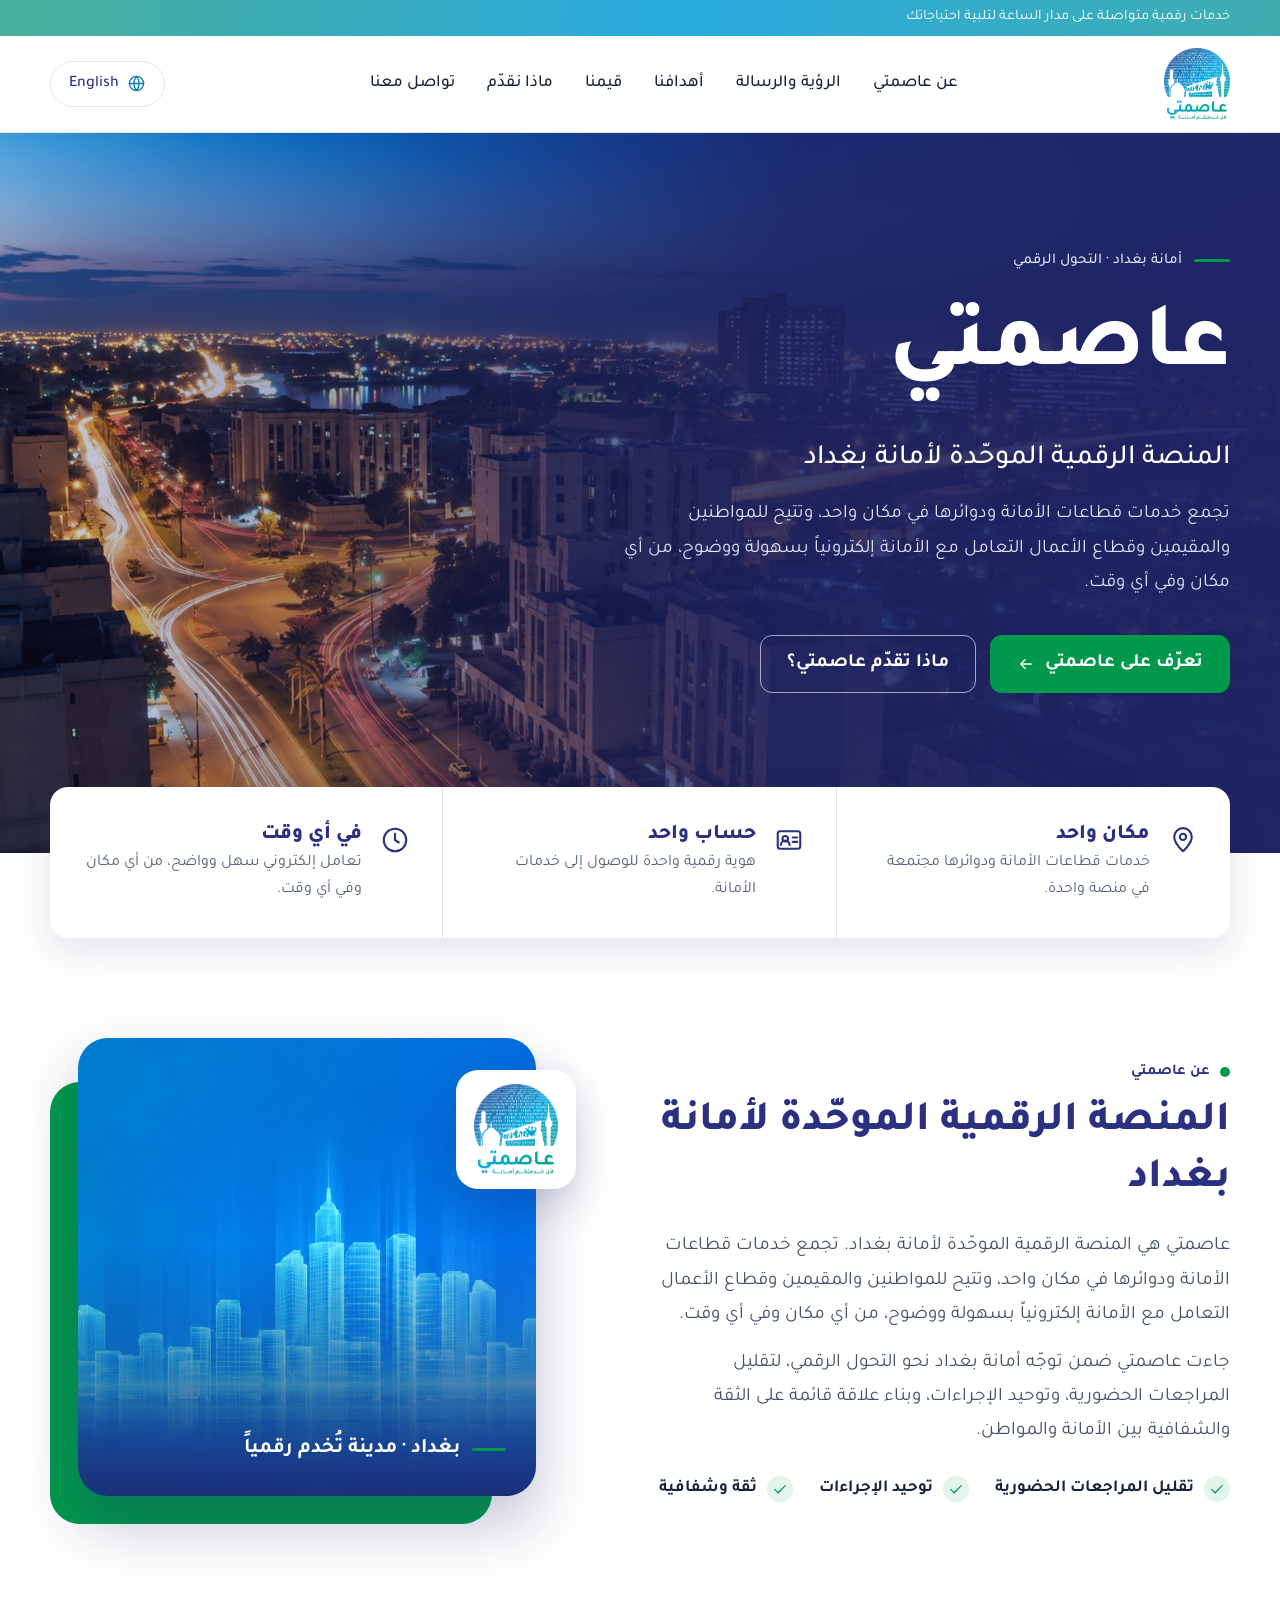
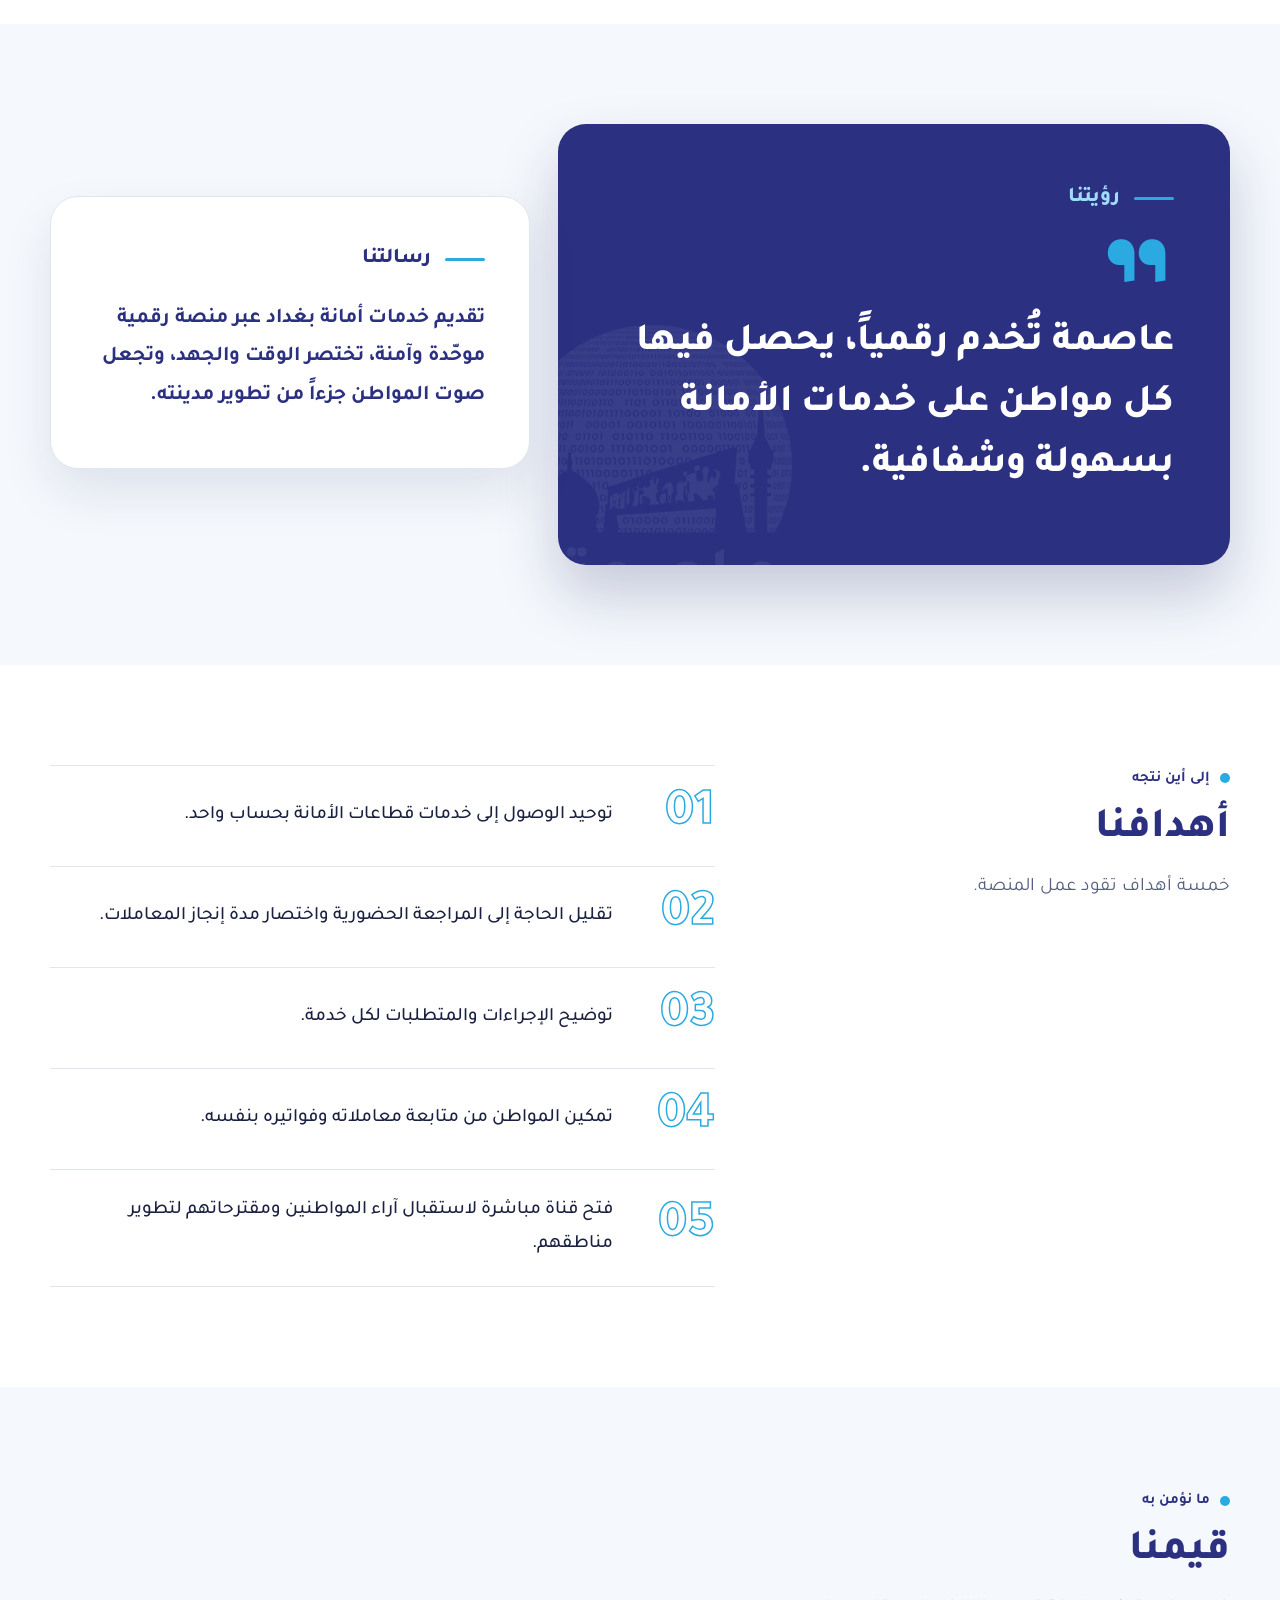
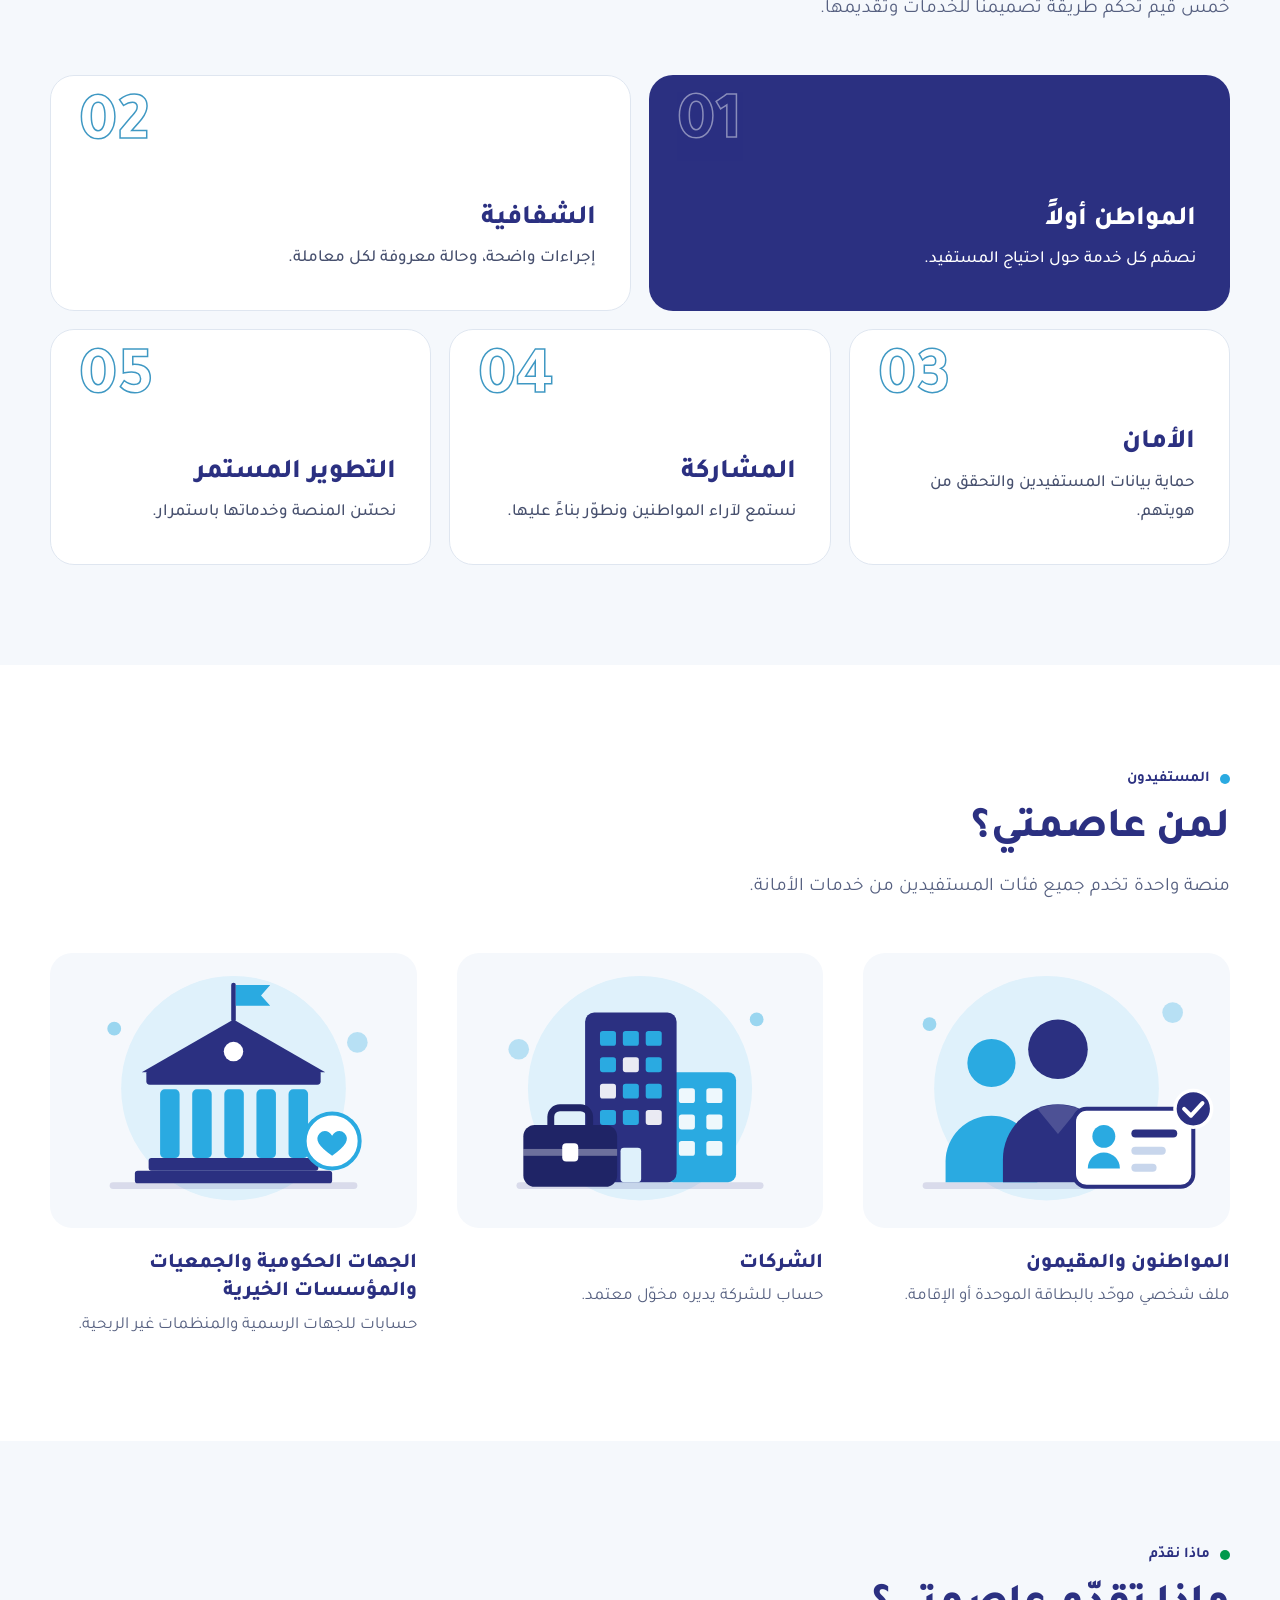
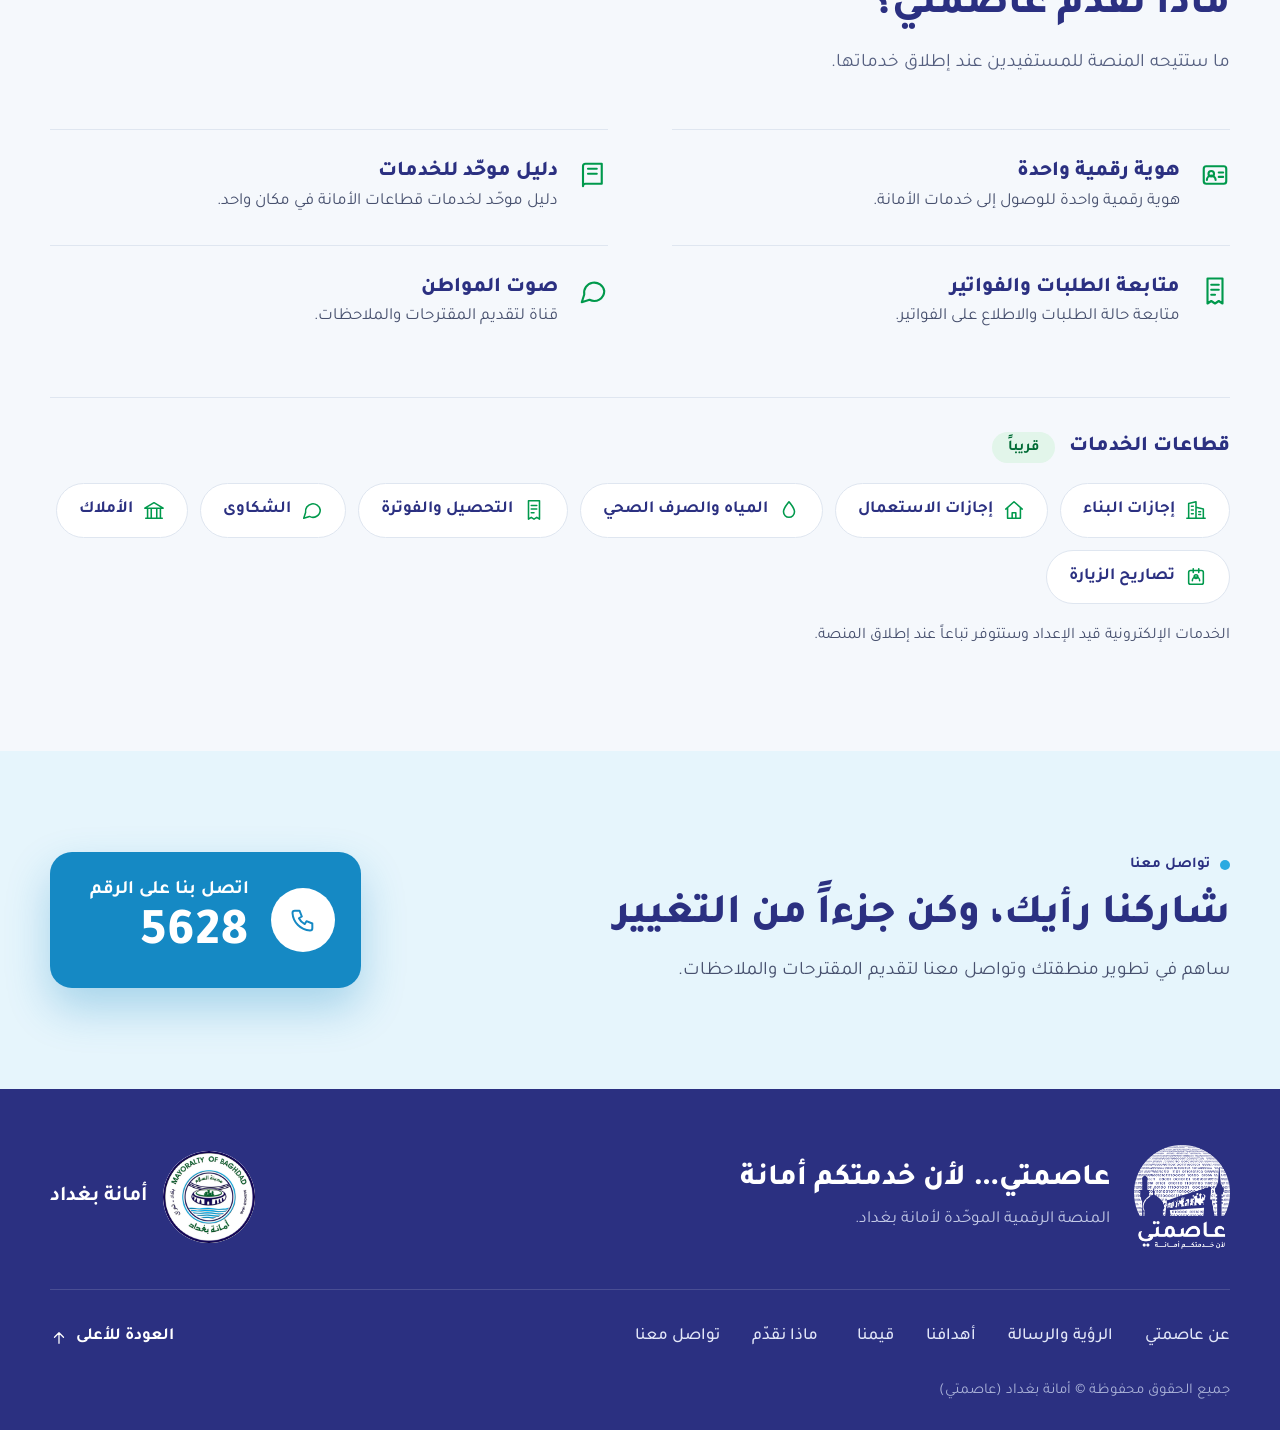
<file: index.html>
<!DOCTYPE html>
<html lang="ar" dir="rtl">
<head>
  <meta charset="UTF-8">
  <meta name="viewport" content="width=device-width, initial-scale=1.0">
  <title>عاصمتي | المنصة الرقمية الموحّدة لأمانة بغداد</title>
  <meta name="description" content="عاصمتي هي المنصة الرقمية الموحّدة لأمانة بغداد. تجمع خدمات قطاعات الأمانة ودوائرها في مكان واحد.">
  <meta property="og:title" content="عاصمتي | Asimti">
  <meta property="og:description" content="المنصة الرقمية الموحّدة لأمانة بغداد">
  <meta property="og:image" content="assets/img/favicon-180.png">
  <link rel="icon" type="image/png" sizes="64x64" href="assets/img/favicon-64.png">
  <link rel="apple-touch-icon" href="assets/img/favicon-180.png">
  <link rel="preconnect" href="https://fonts.googleapis.com">
  <link rel="preconnect" href="https://fonts.gstatic.com" crossorigin>
  <link href="https://fonts.googleapis.com/css2?family=Tajawal:wght@400;500;700;800&display=swap" rel="stylesheet">
  <link rel="stylesheet" href="assets/css/style.css?v=332">
  <noscript><style>html:not(.ready) body { visibility: visible; }</style></noscript>
</head>
<body>
  <div class="topbar" id="top">
    <div class="container">
      <span data-i18n="top.tagline"></span>
    </div>
  </div>
  <header class="site-header">
    <div class="container">
      <div class="nav">
        <a class="brand" href="#top">
          <img src="assets/img/logo.png?v=2" alt="" width="66" height="72">
          <span class="sr-only" data-i18n="brand"></span>
        </a>
        <nav class="links" id="navLinks" aria-label="Main"><a href="#about" data-i18n="nav.about"></a><a href="#vision" data-i18n="nav.vision"></a><a href="#goals" data-i18n="nav.goals"></a><a href="#values" data-i18n="nav.values"></a><a href="#offer" data-i18n="nav.offer"></a><a href="#contact" data-i18n="nav.contact"></a></nav>
        <div class="tools">
          <button class="lang-btn" type="button" data-lang-toggle><svg viewBox="0 0 24 24" width="19" height="19" fill="none" stroke="currentColor" stroke-width="1.7" stroke-linecap="round" stroke-linejoin="round" aria-hidden="true"><circle cx="12" cy="12" r="9"/><path d="M3 12h18M12 3a14 14 0 0 1 0 18M12 3a14 14 0 0 0 0 18"/></svg><span data-i18n="lang.switch"></span></button>
          <button class="nav-toggle" id="navToggle" type="button" aria-expanded="false" aria-controls="navLinks"><svg viewBox="0 0 24 24" width="26" height="26" fill="none" stroke="currentColor" stroke-width="1.7" stroke-linecap="round" stroke-linejoin="round" aria-hidden="true"><path d="M4 6h16M4 12h16M4 18h16"/></svg><span class="sr-only" data-i18n="nav.menu"></span></button>
        </div>
      </div>
    </div>
  </header>

  <main>
    <section class="hero" id="hero">
      <img class="hero-bg" src="assets/img/hero.jpg" alt="" width="1877" height="838" fetchpriority="high">
      <div class="container">
        <div class="hero-text">
          <span class="hero-eyebrow" data-i18n="hero.badge"></span>
          <h1 data-i18n="hero.title"></h1>
          <p class="hero-lead" data-i18n="hero.lead"></p>
          <p class="hero-copy" data-i18n="hero.text"></p>
          <div class="hero-actions">
            <a class="btn btn-green" href="#about"><span data-i18n="hero.cta1"></span><svg viewBox="0 0 24 24" width="18" height="18" fill="none" stroke="currentColor" stroke-width="1.7" stroke-linecap="round" stroke-linejoin="round" aria-hidden="true"><path d="M19 12H5M11 6l-6 6 6 6"/></svg></a>
            <a class="btn btn-outline" href="#offer" data-i18n="hero.cta2"></a>
          </div>
        </div>
      </div>
    </section>

    <section class="highlights">
      <div class="container">
        <div class="hi-bar">
          <article class="hi">
            <span class="hi-ic"><svg viewBox="0 0 24 24" width="30" height="30" fill="none" stroke="currentColor" stroke-width="1.7" stroke-linecap="round" stroke-linejoin="round" aria-hidden="true"><path d="M12 21s7-6.200 7-11.500A7 7 0 0 0 5 9.500C5 14.800 12 21 12 21Z"/><circle cx="12" cy="9.500" r="2.500"/></svg></span>
            <div><h2 data-i18n="hi.1.t"></h2><p data-i18n="hi.1.d"></p></div>
          </article>
          <article class="hi">
            <span class="hi-ic"><svg viewBox="0 0 24 24" width="30" height="30" fill="none" stroke="currentColor" stroke-width="1.7" stroke-linecap="round" stroke-linejoin="round" aria-hidden="true"><rect x="3" y="5" width="18" height="14" rx="2"/><circle cx="9" cy="11" r="2.200"/><path d="M5.500 16a3.500 3.500 0 0 1 7 0M15 10h3.500M15 13.500h3.500"/></svg></span>
            <div><h2 data-i18n="hi.2.t"></h2><p data-i18n="hi.2.d"></p></div>
          </article>
          <article class="hi">
            <span class="hi-ic"><svg viewBox="0 0 24 24" width="30" height="30" fill="none" stroke="currentColor" stroke-width="1.7" stroke-linecap="round" stroke-linejoin="round" aria-hidden="true"><circle cx="12" cy="12" r="9"/><path d="M12 7v5l3 2"/></svg></span>
            <div><h2 data-i18n="hi.3.t"></h2><p data-i18n="hi.3.d"></p></div>
          </article>
        </div>
      </div>
    </section>

    <section class="section" id="about">
      <div class="container about-grid">
        <div class="reveal">
          <header class="sec-head start">
          <span class="eyebrow" data-i18n="about.eyebrow"></span>
          <h2 data-i18n="about.title"></h2>
        </header>
          <p class="lead" data-i18n="about.p1"></p>
          <p class="lead" data-i18n="about.p2"></p>
          <ul class="ticks">
            <li><svg viewBox="0 0 24 24" width="18" height="18" fill="none" stroke="currentColor" stroke-width="1.7" stroke-linecap="round" stroke-linejoin="round" aria-hidden="true"><path d="m5 12.500 4.500 4.500L19 7.500"/></svg><span data-i18n="about.k1"></span></li>
            <li><svg viewBox="0 0 24 24" width="18" height="18" fill="none" stroke="currentColor" stroke-width="1.7" stroke-linecap="round" stroke-linejoin="round" aria-hidden="true"><path d="m5 12.500 4.500 4.500L19 7.500"/></svg><span data-i18n="about.k2"></span></li>
            <li><svg viewBox="0 0 24 24" width="18" height="18" fill="none" stroke="currentColor" stroke-width="1.7" stroke-linecap="round" stroke-linejoin="round" aria-hidden="true"><path d="m5 12.500 4.500 4.500L19 7.500"/></svg><span data-i18n="about.k3"></span></li>
          </ul>
        </div>
        <figure class="about-art reveal">
          <div class="photo">
            <img src="assets/img/city.jpg" alt="" width="2172" height="724" loading="lazy">
            <figcaption data-i18n="about.caption"></figcaption>
          </div>
          <span class="badge"><img src="assets/img/logo.png?v=2" alt="" width="84" height="91"></span>
        </figure>
      </div>
    </section>

    <section class="section alt" id="vision">
      <div class="container vm">
        <article class="vm-vision reveal">
          <img class="vm-mark" src="assets/img/logo-white.png" alt="" width="368" height="400" loading="lazy">
          <h2 data-i18n="vision.title"></h2>
          <p data-i18n="vision.text"></p>
        </article>
        <article class="vm-mission reveal">
          <h2 data-i18n="mission.title"></h2>
          <p data-i18n="mission.text"></p>
        </article>
      </div>
    </section>

    <section class="section" id="goals">
      <div class="container split">
        <header class="sec-head start">
          <span class="eyebrow" data-i18n="goals.eyebrow"></span>
          <h2 data-i18n="goals.title"></h2>
          <p data-i18n="goals.lead"></p>
        </header>
        <ol class="goals">
          <li class="reveal"><span class="num">01</span><p data-i18n="goals.1"></p></li>
          <li class="reveal"><span class="num">02</span><p data-i18n="goals.2"></p></li>
          <li class="reveal"><span class="num">03</span><p data-i18n="goals.3"></p></li>
          <li class="reveal"><span class="num">04</span><p data-i18n="goals.4"></p></li>
          <li class="reveal"><span class="num">05</span><p data-i18n="goals.5"></p></li>
        </ol>
      </div>
    </section>

    <section class="section alt" id="values">
      <div class="container">
        <header class="sec-head start">
          <span class="eyebrow" data-i18n="values.eyebrow"></span>
          <h2 data-i18n="values.title"></h2>
          <p data-i18n="values.lead"></p>
        </header>
        <div class="values">
          <article class="value v1 reveal">
            <span class="idx" aria-hidden="true">01</span>
            <h3 data-i18n="values.1.t"></h3>
            <p data-i18n="values.1.d"></p>
          </article>
          <article class="value v2 reveal">
            <span class="idx" aria-hidden="true">02</span>
            <h3 data-i18n="values.2.t"></h3>
            <p data-i18n="values.2.d"></p>
          </article>
          <article class="value v3 reveal">
            <span class="idx" aria-hidden="true">03</span>
            <h3 data-i18n="values.3.t"></h3>
            <p data-i18n="values.3.d"></p>
          </article>
          <article class="value v4 reveal">
            <span class="idx" aria-hidden="true">04</span>
            <h3 data-i18n="values.4.t"></h3>
            <p data-i18n="values.4.d"></p>
          </article>
          <article class="value v5 reveal">
            <span class="idx" aria-hidden="true">05</span>
            <h3 data-i18n="values.5.t"></h3>
            <p data-i18n="values.5.d"></p>
          </article>
        </div>
      </div>
    </section>

    <section class="section" id="who">
      <div class="container">
        <header class="sec-head">
          <span class="eyebrow" data-i18n="who.eyebrow"></span>
          <h2 data-i18n="who.title"></h2>
          <p data-i18n="who.lead"></p>
        </header>
        <div class="who">
          <article class="who-item reveal">
            <img src="assets/img/who-individual.svg?v=2" alt="" width="320" height="240" loading="lazy">
            <h3 data-i18n="who.1.t"></h3>
            <p data-i18n="who.1.d"></p>
          </article>
          <article class="who-item reveal">
            <img src="assets/img/who-business.svg?v=2" alt="" width="320" height="240" loading="lazy">
            <h3 data-i18n="who.2.t"></h3>
            <p data-i18n="who.2.d"></p>
          </article>
          <article class="who-item reveal">
            <img src="assets/img/who-government.svg?v=2" alt="" width="320" height="240" loading="lazy">
            <h3 data-i18n="who.3.t"></h3>
            <p data-i18n="who.3.d"></p>
          </article>
        </div>
      </div>
    </section>

    <section class="section alt" id="offer">
      <div class="container">
        <header class="sec-head">
          <span class="eyebrow" data-i18n="offer.eyebrow"></span>
          <h2 data-i18n="offer.title"></h2>
          <p data-i18n="offer.lead"></p>
        </header>
        <div class="offers">
          <article class="offer reveal">
            <span class="offer-ic"><svg viewBox="0 0 24 24" width="30" height="30" fill="none" stroke="currentColor" stroke-width="1.7" stroke-linecap="round" stroke-linejoin="round" aria-hidden="true"><rect x="3" y="5" width="18" height="14" rx="2"/><circle cx="9" cy="11" r="2.200"/><path d="M5.500 16a3.500 3.500 0 0 1 7 0M15 10h3.500M15 13.500h3.500"/></svg></span>
            <div>
              <h3 data-i18n="offer.1.t"></h3>
              <p data-i18n="offer.1.d"></p>
            </div>
          </article>
          <article class="offer reveal">
            <span class="offer-ic"><svg viewBox="0 0 24 24" width="30" height="30" fill="none" stroke="currentColor" stroke-width="1.7" stroke-linecap="round" stroke-linejoin="round" aria-hidden="true"><path d="M4 5a2 2 0 0 1 2-2h13v16H6a2 2 0 0 0-2 2V5ZM8 7h7M8 11h7"/></svg></span>
            <div>
              <h3 data-i18n="offer.2.t"></h3>
              <p data-i18n="offer.2.d"></p>
            </div>
          </article>
          <article class="offer reveal">
            <span class="offer-ic"><svg viewBox="0 0 24 24" width="30" height="30" fill="none" stroke="currentColor" stroke-width="1.7" stroke-linecap="round" stroke-linejoin="round" aria-hidden="true"><path d="M6 2h12v20l-3-2-3 2-3-2-3 2V2ZM9 7h6M9 11h6M9 15h3"/></svg></span>
            <div>
              <h3 data-i18n="offer.3.t"></h3>
              <p data-i18n="offer.3.d"></p>
            </div>
          </article>
          <article class="offer reveal">
            <span class="offer-ic"><svg viewBox="0 0 24 24" width="30" height="30" fill="none" stroke="currentColor" stroke-width="1.7" stroke-linecap="round" stroke-linejoin="round" aria-hidden="true"><path d="M21 12a8 8 0 0 1-11.800 7L3 21l2-6.200A8 8 0 1 1 21 12Z"/></svg></span>
            <div>
              <h3 data-i18n="offer.4.t"></h3>
              <p data-i18n="offer.4.d"></p>
            </div>
          </article>
        </div>
        <div class="sectors reveal">
          <div class="sectors-head">
            <h3 data-i18n="sectors.title"></h3>
            <span class="soon" data-i18n="soon"></span>
          </div>
          <ul class="sector-grid">
            <li><svg viewBox="0 0 24 24" width="22" height="22" fill="none" stroke="currentColor" stroke-width="1.7" stroke-linecap="round" stroke-linejoin="round" aria-hidden="true"><path d="M4 21V5l8-2v18M12 9l8 2v10M2 21h20M7 8h2M7 12h2M7 16h2M15 14h2M15 17h2"/></svg><span data-i18n="sector.1"></span></li>
            <li><svg viewBox="0 0 24 24" width="22" height="22" fill="none" stroke="currentColor" stroke-width="1.7" stroke-linecap="round" stroke-linejoin="round" aria-hidden="true"><path d="M3 11 12 3l9 8M5 10v11h14V10M10 21v-6h4v6"/></svg><span data-i18n="sector.2"></span></li>
            <li><svg viewBox="0 0 24 24" width="22" height="22" fill="none" stroke="currentColor" stroke-width="1.7" stroke-linecap="round" stroke-linejoin="round" aria-hidden="true"><path d="M12 3c3 4 6 7 6 11a6 6 0 0 1-12 0c0-4 3-7 6-11Z"/></svg><span data-i18n="sector.3"></span></li>
            <li><svg viewBox="0 0 24 24" width="22" height="22" fill="none" stroke="currentColor" stroke-width="1.7" stroke-linecap="round" stroke-linejoin="round" aria-hidden="true"><path d="M6 2h12v20l-3-2-3 2-3-2-3 2V2ZM9 7h6M9 11h6M9 15h3"/></svg><span data-i18n="sector.4"></span></li>
            <li><svg viewBox="0 0 24 24" width="22" height="22" fill="none" stroke="currentColor" stroke-width="1.7" stroke-linecap="round" stroke-linejoin="round" aria-hidden="true"><path d="M21 12a8 8 0 0 1-11.800 7L3 21l2-6.200A8 8 0 1 1 21 12Z"/></svg><span data-i18n="sector.5"></span></li>
            <li><svg viewBox="0 0 24 24" width="22" height="22" fill="none" stroke="currentColor" stroke-width="1.7" stroke-linecap="round" stroke-linejoin="round" aria-hidden="true"><path d="M3 21h18M5 21V10M9 21V10M15 21V10M19 21V10M2 10l10-6 10 6Z"/></svg><span data-i18n="sector.6"></span></li>
            <li><svg viewBox="0 0 24 24" width="22" height="22" fill="none" stroke="currentColor" stroke-width="1.7" stroke-linecap="round" stroke-linejoin="round" aria-hidden="true"><rect x="4" y="5" width="16" height="15" rx="2"/><path d="M9 3v4M15 3v4M8 16a4 4 0 0 1 8 0"/><circle cx="12" cy="11.500" r="2"/></svg><span data-i18n="sector.7"></span></li>
          </ul>
          <p class="sectors-note" data-i18n="sectors.note"></p>
        </div>
      </div>
    </section>

    <section class="section blue" id="contact">
      <div class="container contact reveal">
        <div class="contact-text">
          <span class="eyebrow" data-i18n="contact.eyebrow"></span>
          <h2 data-i18n="contact.title"></h2>
          <p data-i18n="contact.text"></p>
        </div>
        <a class="phone" href="tel:5628">
          <span class="phone-ic"><svg viewBox="0 0 24 24" width="28" height="28" fill="none" stroke="currentColor" stroke-width="1.7" stroke-linecap="round" stroke-linejoin="round" aria-hidden="true"><path d="M5 4h4l2 5-2.500 1.500a11 11 0 0 0 5 5L15 13l5 2v4a2 2 0 0 1-2 2A16 16 0 0 1 3 6a2 2 0 0 1 2-2Z"/></svg></span>
          <span class="phone-text"><small data-i18n="contact.call"></small><b dir="ltr">5628</b></span>
        </a>
      </div>
    </section>
  </main>

  <footer class="site-footer">
    <div class="container">
      <div class="footer-top">
        <div class="footer-brand">
          <img src="assets/img/logo-white.png" alt="" width="96" height="104">
          <div>
            <strong data-i18n="slogan.big"></strong>
            <p data-i18n="footer.text"></p>
          </div>
        </div>
        <span class="owner"><img src="assets/img/baghdad.png?v=3" alt="" width="92" height="92"><span data-i18n="footer.owner"></span></span>
      </div>
      <div class="footer-bottom">
        <ul class="footer-links"><li><a href="#about" data-i18n="nav.about"></a></li><li><a href="#vision" data-i18n="nav.vision"></a></li><li><a href="#goals" data-i18n="nav.goals"></a></li><li><a href="#values" data-i18n="nav.values"></a></li><li><a href="#offer" data-i18n="nav.offer"></a></li><li><a href="#contact" data-i18n="nav.contact"></a></li></ul>
        <a class="to-top" href="#top"><span data-i18n="footer.top"></span><svg viewBox="0 0 24 24" width="18" height="18" fill="none" stroke="currentColor" stroke-width="1.7" stroke-linecap="round" stroke-linejoin="round" aria-hidden="true"><path d="M12 19V5M6 11l6-6 6 6"/></svg></a>
      </div>
      <p class="footer-rights" data-i18n="footer.rights"></p>
    </div>
  </footer>

  <script src="assets/js/site.js?v=33"></script>
</body>
</html>
</file>
<file: assets/css/style.css>
/* Asimti landing page
   Brand colours and their share: Dark Blue #2b3081 (40%), Light Blue #2aaae1 (35%), Green #00994c (15%), white, grey
   Font: Tajawal */
:root {
  --navy: #2b3081;
  --navy-deep: #1f2466;
  --blue: #2aaae1;
  --blue-ink: #0f7fb5;
  --sky: #e6f5fc;
  --green: #00994c;
  --green-deep: #007f3f;
  --mint: #e2f5ea;
  --green-ink: #006b35;
  --ink: #1a2040;
  --body: #47506e;
  --muted: #566080;
  --line: #dfe6f0;
  --alt: #f5f8fc;
  --radius: 18px;
  --shadow: 0 14px 38px rgba(31, 36, 102, 0.12);
  --ease: cubic-bezier(.2, .7, .2, 1);
}

* { box-sizing: border-box; margin: 0; padding: 0; }
html { scroll-behavior: smooth; scroll-padding-top: 112px; }
html:not(.ready) body { visibility: hidden; }
body { font-family: "Tajawal", system-ui, "Segoe UI", sans-serif; background: #fff; color: var(--body); line-height: 1.8; font-size: 17px; }
img { max-width: 100%; display: block; }
a { color: inherit; text-decoration: none; }
button { font: inherit; color: inherit; cursor: pointer; }
ul, ol { list-style: none; }
h1, h2, h3, h4 { color: var(--ink); line-height: 1.35; font-weight: 700; }
.container { width: min(1180px, 100% - 48px); margin-inline: auto; }
.sr-only { position: absolute; width: 1px; height: 1px; overflow: hidden; clip: rect(0 0 0 0); white-space: nowrap; }
:focus-visible { outline: 3px solid var(--blue); outline-offset: 3px; border-radius: 6px; }

.anim .reveal { opacity: 0; transform: translateY(14px); transition: opacity .6s var(--ease), transform .6s var(--ease); }
.anim .reveal.in { opacity: 1; transform: none; }

/* ---------- buttons ---------- */
.btn { display: inline-flex; align-items: center; gap: 10px; padding: 11px 26px; border-radius: 12px; font-weight: 700; font-size: 19px; border: 1.5px solid transparent; transition: background .2s, color .2s, border-color .2s; }
.btn-green { background: var(--green); color: #fff; }
.btn-green:hover { background: var(--green-deep); }
.btn-outline { border-color: rgba(255, 255, 255, .6); color: #fff; }
.btn-outline:hover { background: rgba(255, 255, 255, .12); border-color: #fff; }
.btn-primary { background: var(--navy); color: #fff; }
html[dir="ltr"] .btn svg { transform: scaleX(-1); }

/* ---------- section basics ---------- */
.section { padding: 100px 0; --accent: var(--blue); }
.sec-head { max-width: 760px; margin-bottom: 48px; }
.eyebrow { display: inline-flex; align-items: center; gap: 10px; color: var(--navy); font-weight: 700; font-size: 15px; margin-bottom: 10px; }
.eyebrow::before { content: ""; width: 10px; height: 10px; border-radius: 50%; background: var(--accent); }
.sec-head h2, .contact h2 { font-size: clamp(30px, 3.4vw, 42px); font-weight: 800; color: var(--navy); }
.sec-head p { color: var(--muted); font-size: 19px; margin-top: 12px; }

/* ---------- header: full-width bar ---------- */
.topbar { background: linear-gradient(100deg, #4aaf99, #28abe0 53%, #40adb0); color: #fff; }
.topbar .container { display: flex; align-items: center; min-height: 36px; }
.topbar span { font-size: 14.5px; font-weight: 400; line-height: 1.5; }
.site-header { position: sticky; top: 0; z-index: 50; background: #fff; border-bottom: 1px solid var(--line); transition: box-shadow .25s; }
.site-header.scrolled { box-shadow: 0 8px 24px rgba(31, 36, 102, .09); }
.nav { position: relative; display: flex; align-items: center; gap: 20px; min-height: 96px; }
.brand { display: flex; align-items: center; gap: 14px; min-width: 44px; min-height: 44px; }
.brand img { height: 72px; width: auto; }
.links { display: flex; gap: 2px; margin-inline: auto; }
.links a { position: relative; padding: 12px 15px; font-weight: 500; color: var(--ink); transition: color .2s; }
.links a::after { content: ""; position: absolute; inset-inline: 15px; bottom: 4px; height: 3px; border-radius: 3px; background: var(--green); transform: scaleX(0); transition: transform .25s var(--ease); }
.links a:hover, .links a.active { color: var(--navy); }
.links a:hover::after, .links a.active::after { transform: scaleX(1); }
.links a.active { font-weight: 700; }
.tools { display: flex; align-items: center; gap: 12px; }
.lang-btn { display: inline-flex; align-items: center; gap: 8px; min-height: 44px; padding: 8px 18px; background: #fff; border: 1px solid var(--line); border-radius: 999px; font-size: 16px; font-weight: 500; color: var(--navy); transition: border-color .2s, background .2s; }
.lang-btn svg { color: var(--blue-ink); }
.lang-btn:hover { border-color: var(--blue); background: var(--sky); }
.nav-toggle { display: none; align-items: center; justify-content: center; min-width: 46px; min-height: 46px; background: var(--navy); border: 0; padding: 8px; border-radius: 12px; color: #fff; }

/* ---------- hero ---------- */
.hero { position: relative; overflow: hidden; background: var(--navy-deep); color: #fff; }
.hero-bg { position: absolute; inset: 0; width: 100%; height: 100%; object-fit: cover; object-position: center 60%; }
.hero::after { content: ""; position: absolute; inset: 0; background: linear-gradient(to left, rgba(31, 36, 102, .97) 0%, rgba(31, 36, 102, .88) 38%, rgba(31, 36, 102, .42) 72%, rgba(31, 36, 102, .22) 100%); }
html[dir="ltr"] .hero::after { background: linear-gradient(to right, rgba(31, 36, 102, .97) 0%, rgba(31, 36, 102, .88) 38%, rgba(31, 36, 102, .42) 72%, rgba(31, 36, 102, .22) 100%); }
.hero .container { position: relative; z-index: 1; padding-block: 112px 160px; }
.hero-text { max-width: 620px; }
.hero-eyebrow { display: inline-flex; align-items: center; gap: 12px; font-size: 15px; font-weight: 500; color: #dfe4f7; margin-bottom: 18px; }
.hero-eyebrow::before { content: ""; width: 36px; height: 3px; border-radius: 3px; background: var(--green); }
.hero h1 { color: #fff; font-size: clamp(56px, 7.4vw, 92px); font-weight: 800; line-height: 1.3; padding-bottom: .14em; }
.hero-lead { font-size: clamp(21px, 2.3vw, 28px); font-weight: 500; color: #fff; margin-block: 14px 18px; line-height: 1.5; }
.hero-copy { font-size: 19px; color: #dde2f5; margin-bottom: 34px; }
.hero-actions { display: flex; flex-wrap: wrap; gap: 14px; }

/* ---------- highlights ---------- */
.highlights { position: relative; z-index: 2; margin-top: -66px; }
.hi-bar { display: grid; grid-template-columns: repeat(3, 1fr); background: #fff; border-radius: var(--radius); box-shadow: var(--shadow); overflow: hidden; }
.hi { display: flex; gap: 18px; align-items: flex-start; padding: 34px 32px; }
.hi + .hi { border-inline-start: 1px solid var(--line); }
.hi-ic { flex: none; color: var(--navy); margin-top: 4px; }
.hi h2 { font-size: 21px; font-weight: 800; color: var(--navy); }
.hi p { font-size: 16px; color: var(--muted); line-height: 1.7; }

/* ---------- about ---------- */
.about-grid { display: grid; grid-template-columns: 1.05fr .95fr; gap: 72px; align-items: center; }
.about-grid .sec-head { margin-bottom: 22px; }
.lead { font-size: 19px; margin-bottom: 14px; }
.ticks { display: flex; flex-wrap: wrap; gap: 10px 26px; margin-top: 24px; }
.ticks li { display: flex; align-items: center; gap: 10px; font-weight: 700; color: var(--ink); }
.ticks svg { flex: none; width: 26px; height: 26px; padding: 4px; border-radius: 50%; background: var(--mint); color: var(--green); }
.about-art { position: relative; margin-inline-start: 40px; padding-bottom: 28px; padding-inline-end: 28px; }
.about-art::before { content: ""; position: absolute; inset-block: 44px 0; inset-inline: 44px 0; border-radius: 30px; background: var(--green); }
.about-art .photo { position: relative; overflow: hidden; aspect-ratio: 1; border-radius: 30px; box-shadow: 0 28px 60px rgba(31, 36, 102, .28); }
.about-art .photo img { width: 100%; height: 100%; object-fit: cover; object-position: 18% center; }
.about-art .photo::after { content: ""; position: absolute; inset: 0; background: linear-gradient(180deg, rgba(31, 36, 102, 0) 45%, rgba(31, 36, 102, .88) 100%); }
.about-art .badge { position: absolute; z-index: 2; top: 32px; inset-inline-start: -40px; padding: 14px 18px; background: #fff; border-radius: 22px; box-shadow: 0 16px 40px rgba(31, 36, 102, .22); }
.about-art .badge img { width: 84px; height: auto; }
.about-art figcaption { position: absolute; z-index: 1; inset-inline: 30px; bottom: 28px; display: flex; align-items: center; gap: 12px; font-size: 21px; font-weight: 700; color: #fff; }
.about-art figcaption::before { content: ""; flex: none; width: 34px; height: 3px; border-radius: 3px; background: var(--green); }

/* ---------- vision / mission: two offset statement panels ---------- */
.section.alt { background: var(--alt); }
#about, #offer { --accent: var(--green); }
.vm { display: grid; grid-template-columns: 1.4fr 1fr; gap: 28px; align-items: start; }
.vm-vision, .vm-mission { position: relative; overflow: hidden; border-radius: 28px; color: #fff; }
.vm-vision { background: var(--navy); padding: 60px 56px 68px; box-shadow: 0 30px 60px rgba(31, 36, 102, .22); }
.vm-mission { background: #fff; color: var(--navy); padding: 48px 44px 52px; margin-top: 72px; border: 1px solid var(--line); box-shadow: 0 24px 50px rgba(31, 36, 102, .10); }
.vm h2 { display: flex; align-items: center; gap: 14px; font-size: 21px; font-weight: 800; color: #9fdcfa; margin-bottom: 26px; }
.vm h2::before { content: ""; width: 40px; height: 3px; border-radius: 3px; background: var(--blue); }
.vm-mission h2 { color: var(--navy); }
.vm-mission h2::before { background: var(--blue); }
.vm-vision p { position: relative; font-size: clamp(27px, 3vw, 40px); font-weight: 800; line-height: 1.6; color: #fff; }
.vm-vision p::before { content: "\201D"; display: block; height: 74px; font-size: 130px; line-height: 1; color: var(--blue); }
html[dir="ltr"] .vm-vision p::before { content: "\201C"; }
.vm-mission p { font-size: 21px; font-weight: 700; line-height: 1.85; color: var(--navy); }
.vm-mark { position: absolute; inset-inline-end: -46px; bottom: -64px; width: 280px; height: auto; opacity: .07; pointer-events: none; }

.split { display: grid; grid-template-columns: .8fr 1.2fr; gap: 72px; align-items: start; }
.split .sec-head { position: sticky; top: 130px; margin-bottom: 0; }
.goals li { display: flex; align-items: center; gap: 28px; padding: 24px 0; border-bottom: 1px solid var(--line); }
.goals li:first-child { border-top: 1px solid var(--line); }
.goals .num { flex: none; min-width: 74px; font-size: 52px; font-weight: 800; line-height: 1; color: var(--blue); -webkit-text-stroke: 1.5px var(--blue); -webkit-text-fill-color: transparent; transition: -webkit-text-fill-color .25s; }
.goals li:hover .num { -webkit-text-fill-color: var(--blue); }
.goals p { font-size: 19px; font-weight: 500; color: var(--ink); }

/* ---------- values: brand-colour mosaic ---------- */
.values { display: grid; grid-template-columns: repeat(6, 1fr); gap: 18px; }
.value { position: relative; overflow: hidden; grid-column: span 2; display: flex; flex-direction: column; justify-content: flex-end; min-height: 236px; padding: 34px 34px 36px; border-radius: 24px; transition: transform .3s var(--ease), box-shadow .3s; }
.value:hover { transform: translateY(-5px); box-shadow: var(--shadow); }
.value .idx { position: absolute; top: 18px; inset-inline-end: 28px; font-size: 68px; font-weight: 800; line-height: 1; color: currentColor; -webkit-text-stroke: 1.5px currentColor; -webkit-text-fill-color: transparent; opacity: .45; }
.value h3 { font-size: 27px; font-weight: 800; color: inherit; margin-bottom: 6px; }
.value p { font-size: 17px; font-weight: 500; line-height: 1.75; color: inherit; }
.v1 { grid-column: span 3; background: var(--navy); color: #fff; }
.v2 { grid-column: span 3; }
.v2, .v3, .v4, .v5 { background: #fff; color: var(--navy); border: 1px solid var(--line); }
.v2 p, .v3 p, .v4 p, .v5 p { color: var(--body); }
.v2 .idx, .v3 .idx, .v4 .idx, .v5 .idx { color: var(--blue-ink); opacity: .8; }

.who { display: grid; grid-template-columns: repeat(3, 1fr); gap: 40px; }
.who-item img { width: 100%; height: auto; border-radius: 22px; background: var(--alt); margin-bottom: 22px; transition: transform .4s var(--ease); }
.who-item:hover img { transform: translateY(-6px); }
.who-item h3 { font-size: 21px; font-weight: 800; color: var(--navy); margin-bottom: 4px; }
.who-item p { color: var(--muted); }

/* ---------- offer + sectors ---------- */
.offers { display: grid; grid-template-columns: repeat(2, 1fr); gap: 0 64px; }
.offer { display: flex; gap: 20px; align-items: flex-start; padding: 28px 0; border-top: 1px solid var(--line); }
.offer-ic { flex: none; color: var(--green); margin-top: 2px; }
.offer h3 { font-size: 21px; font-weight: 800; color: var(--navy); }
.offer p { color: var(--body); font-size: 17px; }
.sectors { margin-top: 36px; padding-top: 34px; border-top: 1px solid var(--line); }
.sectors-head { display: flex; align-items: center; gap: 14px; margin-bottom: 20px; }
.sectors-head h3 { font-size: 21px; font-weight: 800; color: var(--navy); }
.soon { background: var(--mint); color: var(--green-ink); font-size: 15px; font-weight: 700; padding: 2px 16px; border-radius: 999px; }
.sector-grid { display: flex; flex-wrap: wrap; gap: 12px; }
.sector-grid li { display: inline-flex; align-items: center; gap: 10px; background: #fff; border-radius: 999px; padding: 11px 22px; font-weight: 700; color: var(--navy); border: 1px solid var(--line); }
.sector-grid li svg { flex: none; color: var(--green); }
.sectors-note { margin-top: 18px; color: var(--body); font-size: 16px; }

/* ---------- contact ---------- */
.section.blue { background: var(--sky); }
.contact { display: grid; grid-template-columns: 1fr auto; gap: 56px; align-items: center; }
.contact p { color: var(--body); font-size: 19px; margin-top: 10px; max-width: 560px; }
.phone { display: flex; align-items: center; gap: 22px; padding-block: 22px; padding-inline: 26px 40px; background: #1589c4; color: #fff; border-radius: 22px; box-shadow: 0 20px 44px rgba(21, 137, 196, .30); transition: background .2s, box-shadow .2s; }
.phone:hover { background: var(--blue-ink); box-shadow: 0 24px 50px rgba(21, 137, 196, .38); }
.phone-ic { display: flex; align-items: center; justify-content: center; flex: none; width: 64px; height: 64px; border-radius: 50%; background: #fff; color: #1589c4; }
.phone-text { display: flex; flex-direction: column; }
.phone small { font-size: 19px; font-weight: 700; color: #fff; }
.phone b { font-size: 52px; font-weight: 800; line-height: 1.1; color: #fff; }
html[dir="rtl"] .phone b { text-align: right; }

/* ---------- footer ---------- */
.site-footer { background: var(--navy); color: #d5daf0; }
.footer-top { display: flex; justify-content: space-between; align-items: center; gap: 32px; flex-wrap: wrap; padding-block: 56px 40px; border-bottom: 1px solid rgba(255, 255, 255, .14); }
.footer-brand { display: flex; align-items: center; gap: 24px; }
.footer-brand img { width: 96px; height: auto; flex: none; }
.footer-brand strong { display: block; font-size: 30px; font-weight: 800; color: #fff; line-height: 1.4; margin-bottom: 4px; }
.footer-brand p { max-width: 360px; font-size: 17px; color: #c3c9e6; }
.owner { display: inline-flex; align-items: center; gap: 12px; font-weight: 700; }
.owner img { border-radius: 50%; background: #fff; }
.site-footer .owner { gap: 16px; color: #fff; font-size: 21px; }
.site-footer .owner img { width: 92px; height: 92px; }
.footer-bottom { display: flex; justify-content: space-between; align-items: center; gap: 20px; flex-wrap: wrap; padding-block: 22px 14px; }
.footer-links { display: flex; flex-wrap: wrap; gap: 4px 32px; }
.footer-links a { display: inline-block; min-width: 44px; padding-block: 10px; font-weight: 500; color: #e3e7f8; transition: color .2s; }
.footer-links a:hover { color: #fff; text-decoration: underline; text-underline-offset: 6px; }
.to-top { display: inline-flex; align-items: center; gap: 8px; min-height: 44px; font-weight: 700; color: #fff; transition: color .2s; }
.to-top:hover { color: #fff; text-decoration: underline; text-underline-offset: 6px; }
.footer-rights { padding-bottom: 26px; font-size: 15px; color: #aab2d8; }

/* ---------- 404 ---------- */
.nf { min-height: 100vh; display: flex; flex-direction: column; align-items: center; justify-content: center; gap: 10px; text-align: center; padding: 24px; }
.nf h1 { font-size: 80px; font-weight: 800; color: var(--navy); line-height: 1; }
.nf p { color: var(--muted); margin-bottom: 14px; }

/* ---------- responsive ---------- */
@media (max-width: 1180px) {
  .tools .owner span { display: none; }
  .links a { padding: 9px 11px; font-size: 16px; }
}
@media (max-width: 1000px) {
  .values { grid-template-columns: repeat(3, 1fr); row-gap: 40px; }
}
@media (max-width: 900px) {
  .nav-toggle { display: inline-flex; }
  .nav { min-height: 76px; }
  .brand img { height: 58px; }
  .links { display: none; position: absolute; top: 100%; inset-inline: -24px; flex-direction: column; gap: 2px; background: #fff; padding: 10px 24px 16px; border-top: 1px solid var(--line); box-shadow: 0 18px 30px rgba(15, 19, 70, .14); }
  .links.open { display: flex; }
  .links a { padding: 12px 14px; }
  .tools { margin-inline-start: auto; gap: 8px; }
  .tools .owner { display: none; }
  .hero .container { padding-block: 76px 130px; }
  .hero::after, html[dir="ltr"] .hero::after { background: linear-gradient(180deg, rgba(31, 36, 102, .9), rgba(31, 36, 102, .8)); }
  .hi-bar, .vm, .who, .about-grid, .split, .offers { grid-template-columns: 1fr; }
  .about-grid, .split { gap: 44px; }
  .split .sec-head { position: static; }
  .section { padding: 70px 0; }
  .contact { grid-template-columns: 1fr; gap: 30px; }
  .footer-brand { grid-column: 1 / -1; }
  .who { gap: 44px; }
  .who-item img { max-width: 420px; }
}
@media (max-width: 600px) {
  .container { width: calc(100% - 36px); }
  .values { grid-template-columns: 1fr; row-gap: 28px; }
  .value h3 { margin-top: 10px; }
  .goals li { gap: 16px; padding: 20px 0; }
  .goals .num { min-width: 52px; font-size: 38px; }
  .goals p { font-size: 17px; }
  .about-art { padding-inline-start: 40px; }
  .phone b { font-size: 46px; }
  .phone { width: 100%; }
  .hero-actions .btn { width: 100%; justify-content: center; }
}
@media (max-width: 900px) {
  .vm-mission { margin-top: 0; }
  .vm-vision { padding: 44px 30px 50px; }
  .vm-mission { padding: 40px 30px 44px; }
  .values { grid-template-columns: repeat(2, 1fr); }
  .value, .v2 { grid-column: span 1; }
  .v1 { grid-column: span 2; }
  .footer-top { padding-block: 52px 36px; }
}
@media (max-width: 600px) {
  .values { grid-template-columns: 1fr; }
  .value, .v1, .v2 { grid-column: span 1; min-height: 200px; }
  .footer-brand { flex-direction: column; align-items: flex-start; gap: 16px; }
}
@media (max-width: 1180px) {
  .links a { padding: 12px 10px; }
  .links a::after { inset-inline: 10px; }
}
@media (max-width: 900px) {
  .links a::after { display: none; }
  .links a.active { background: var(--sky); border-radius: 12px; }
  .brand img { height: 58px; }
  .about-art { margin-inline-start: 26px; }
  .about-art .badge { inset-inline-start: -26px; }
}
@media (max-width: 600px) {
  .about-art .badge img { width: 64px; }
}
@media (min-width: 601px) and (max-width: 900px) {
  .hi-bar { grid-template-columns: repeat(3, 1fr); }
  .hi { flex-direction: column; gap: 10px; padding: 26px 22px; }
  .hi + .hi { border-top: 0; border-inline-start: 1px solid var(--line); }
  .who { grid-template-columns: repeat(3, 1fr); gap: 24px; }
  .offers { grid-template-columns: repeat(2, 1fr); gap: 0 40px; }
  .about-art { max-width: 520px; }
  .contact { grid-template-columns: 1fr auto; gap: 32px; }
}
@media (max-width: 600px) {
  body { font-size: 16.5px; }
  .section { padding: 56px 0; }
  .sec-head { margin-bottom: 30px; }
  .sec-head h2, .contact h2 { font-size: 28px; }
  .sec-head p { font-size: 17px; }
  .btn { font-size: 18.7px; }

  .hero .container { padding-block: 52px 108px; }
  .hero h1 { font-size: 60px; }
  .hero-lead { font-size: 21px; }
  .hero-copy { font-size: 17px; margin-bottom: 28px; }

  .highlights { margin-top: -62px; }
  .hi { gap: 16px; padding: 20px 22px; }
  .hi h2 { font-size: 19px; }
  .hi p { font-size: 15.5px; }

  .lead { font-size: 17px; }
  .ticks { gap: 10px 20px; }
  .about-art { margin-inline-start: 18px; padding-bottom: 18px; padding-inline-end: 18px; }
  .about-art::before { inset-block: 30px 0; inset-inline: 30px 0; border-radius: 24px; }
  .about-art .photo { aspect-ratio: 16 / 11; border-radius: 24px; }
  .about-art .badge { top: 18px; inset-inline-start: -18px; padding: 10px 12px; border-radius: 16px; }
  .about-art .badge img { width: 52px; }
  .about-art figcaption { inset-inline: 20px; bottom: 18px; font-size: 16.5px; }
  .about-art figcaption::before { width: 22px; }

  .vm { gap: 16px; }
  .vm-vision { padding: 34px 26px 38px; border-radius: 24px; }
  .vm-mission { padding: 32px 26px 34px; border-radius: 24px; }
  .vm h2 { margin-bottom: 16px; }
  .vm-vision p { font-size: 24px; }
  .vm-vision p::before { height: 58px; font-size: 100px; }
  .vm-mission p { font-size: 19px; }
  .vm-mark { width: 200px; }

  .goals li { gap: 16px; padding: 18px 0; }
  .goals .num { min-width: 50px; font-size: 36px; }
  .goals p { font-size: 17px; }

  .values { gap: 12px; }
  .value, .v1, .v2 { min-height: 0; padding: 22px 24px 24px; border-radius: 20px; }
  .value .idx { position: static; display: block; font-size: 34px; margin-bottom: 10px; }
  .value h3 { font-size: 21px; margin: 0 0 4px; }
  .value p { font-size: 16px; }

  .who { gap: 22px; }
  .who-item { display: grid; grid-template-columns: 108px 1fr; column-gap: 18px; align-items: center; }
  .who-item img { grid-row: span 2; margin: 0; border-radius: 16px; }
  .who-item h3 { align-self: end; font-size: 19px; }
  .who-item p { align-self: start; font-size: 15.5px; }

  .offer { gap: 16px; padding: 20px 0; }
  .offer h3 { font-size: 19px; }
  .offer p { font-size: 16px; }
  .sectors { margin-top: 26px; padding-top: 26px; }
  .sector-grid { gap: 8px; }
  .sector-grid li { padding: 9px 16px; font-size: 15.5px; }

  .contact p { font-size: 17px; }
  .phone { padding-block: 18px; }
  .phone b { font-size: 42px; }
  .phone-ic { width: 56px; height: 56px; }

  .footer-top { padding-block: 44px 30px; }
  .footer-brand img { width: 80px; }
  .footer-brand strong { font-size: 27px; }
  .footer-links { gap: 0 26px; }
}
@media (max-width: 600px) {
  .hi-bar { grid-template-columns: repeat(3, 1fr); }
  .hi { flex-direction: column; align-items: center; gap: 8px; padding: 18px 6px 16px; text-align: center; }
  .hi + .hi { border-top: 0; border-inline-start: 1px solid var(--line); }
  .hi-ic { margin-top: 0; }
  .hi h2 { font-size: 16px; }
  .hi p { position: absolute; width: 1px; height: 1px; overflow: hidden; clip: rect(0 0 0 0); white-space: nowrap; }
  .highlights { margin-top: -52px; }
}
@media (max-width: 600px) {
  .topbar span { font-size: 13px; white-space: nowrap; overflow: hidden; text-overflow: ellipsis; }
  .topbar .container { min-height: 32px; }
}
@media (max-width: 600px) {
  .site-footer .owner img { width: 76px; height: 76px; }
  .site-footer .owner { font-size: 19px; }
}
@media (prefers-reduced-motion: reduce) {
  html { scroll-behavior: auto; }
  * { transition: none !important; }
}
</file>
